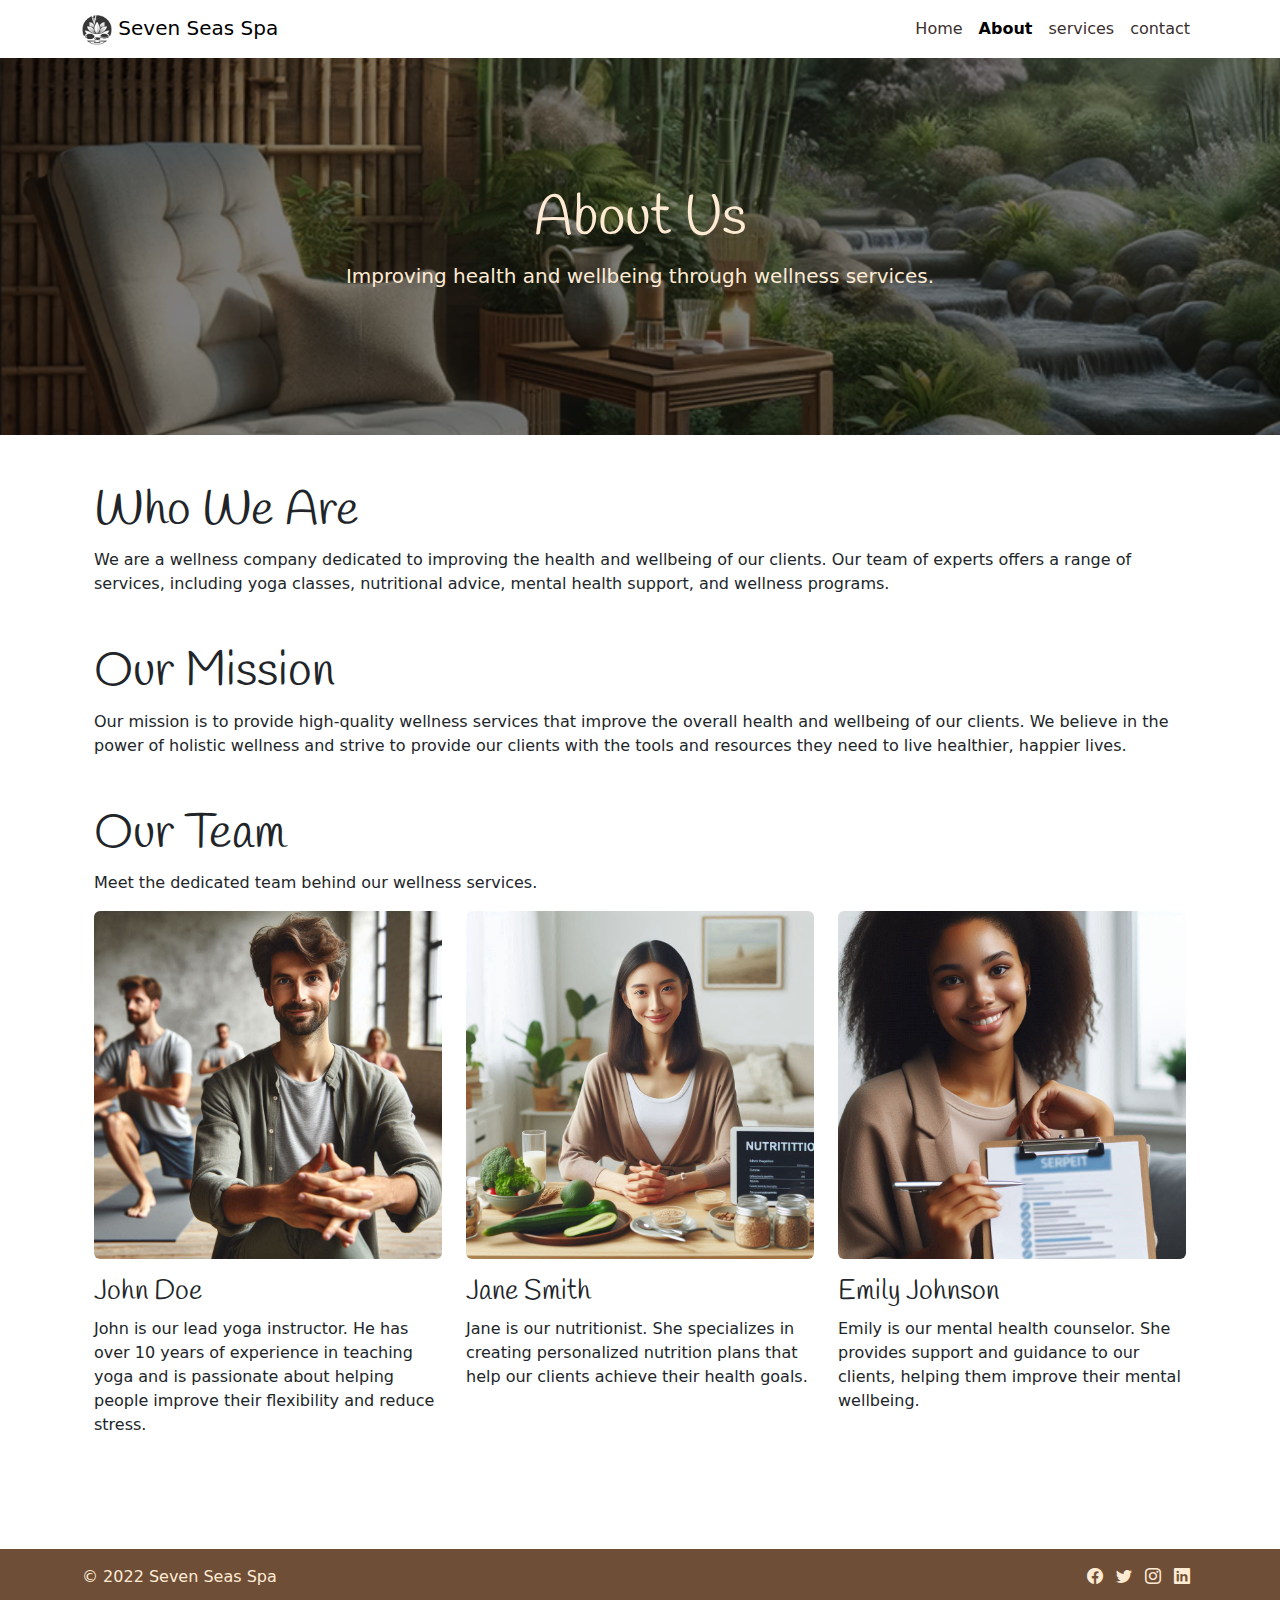
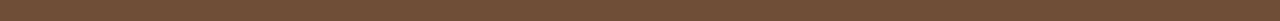
<file: about.html>
<!DOCTYPE html>
<html lang="en">

<head>
    <meta charset="UTF-8">
    <meta name="viewport" content="width=device-width, initial-scale=1.0">
    <link href="https://cdn.jsdelivr.net/npm/bootstrap@5.3.3/dist/css/bootstrap.min.css" rel="stylesheet"
        integrity="sha384-QWTKZyjpPEjISv5WaRU9OFeRpok6YctnYmDr5pNlyT2bRjXh0JMhjY6hW+ALEwIH" crossorigin="anonymous">
    <link rel="stylesheet" href="https://cdn.jsdelivr.net/npm/bootstrap-icons@1.11.3/font/bootstrap-icons.min.css">
    <link href="https://fonts.googleapis.com/css2?family=Handlee&display=swap" rel="stylesheet">
    <title>Seven Seas Spa</title>
    <style>
        /* Apply the Handlee font to all headings */
        h1, h2, h3, h4, h5, h6 {
            font-family: 'Handlee', cursive;
        }
    
        .navbar-custom {
            color: #3B2F2F;
        }
    
        .navbar-custom .nav-link {
            color: #3B2F2F;
        }
    
        .navbar-custom .nav-link.active {
            font-weight: bold;
        }
    
        /* Make the navbar sticky */
        .navbar {
            position: sticky;
            top: 0;
            z-index: 1000;
        }
    
        /* Style the hero section */
        .hero {
            background: linear-gradient(rgba(0, 0, 0, 0.5), rgba(0, 0, 0, 0.5)), url('assets/images/hero.png');
            background-size: cover;
            background-repeat: no-repeat;
            background-attachment: fixed;
            color: #FFEBD4;
            padding: 8rem 0;
        }
    
        body {
            display: flex;
            flex-direction: column;
            min-height: 100vh;
        }

        /* 
        This CSS rule adds padding to the left and right of the body and main elements. 
        This ensures that the content is not right up against the viewport on small screens.
        */
        main {
            margin: 2rem 0;
        }
    
        /* Style the footer */
        .footer {
            margin-top: auto;
            background-color: #6F4E37;
            color: #FFEBD4;
        }
    
        .footer i.bi {
            color: #FFEBD4;
        }
       
        /* Highlight the active nav link */
        .nav-item.active .nav-link {
            color: #000000;
            /* Change to the color you want */
            font-weight: bolder;
            /* Makes the text bold */
        }
    
        /* Style the service cards */
        .card {
            border: none;
        }
    
        .card-img-top {
            height: 200px;
            object-fit: cover;
        }
    
        /* Set the size of the testimonial images */
        .testimonial-image {
            width: 100px;
            height: 100px;
        }
    
        /* Applies rounded corners to images with the 'rounded-image' class. Adjust the border-radius value to control the roundness. */
        .rounded-image {
            border-radius: 15px;
            /* Adjust the px value as needed */
        }
    </style>
</head>

<body>
    <nav class="navbar navbar-expand-lg navbar-light bg-white navbar-custom">
        <div class="container">
            <a class="navbar-brand" href="#">
                <img src="assets/images/logo.png" alt="Logo" width="30" height="30">
                Seven Seas Spa
            </a>
            <button class="navbar-toggler" type="button" data-bs-toggle="collapse" data-bs-target="#navbarNav"
                aria-controls="navbarNav" aria-expanded="false" aria-label="Toggle navigation">
                <span class="navbar-toggler-icon"></span>
            </button>
            <div class="collapse navbar-collapse" id="navbarNav">
                <ul class="navbar-nav ms-auto">
                    <li class="nav-item">
                        <a class="nav-link" aria-current="page" href="index.html">Home</a>
                    </li>
                    <li class="nav-item">
                        <a class="nav-link active" href="about.html">About</a>
                    </li>
                    <li class="nav-item">
                        <a class="nav-link" href="services.html">services</a>
                    </li>
                    <li class="nav-item">
                        <a class="nav-link" href="contact.html">contact</a>
                    </li>
                </ul>
            </div>
        </div>
    </nav>

    <!-- Hero Section -->
    <header class="hero text-center" id="mainContent">
        <div class="container">
            <h1 class="display-4">About Us</h1>
            <p class="lead">Improving health and wellbeing through wellness services.</p>
        </div>
    </header>

    <!-- Main Section -->
    <main class="container my-5">
        <div class="container">
            <h2 class="display-5">Who We Are</h2>
            <p>We are a wellness company dedicated to improving the health and wellbeing of our clients. Our team of
                experts offers a range of services, including yoga classes, nutritional advice, mental health support,
                and wellness programs.</p>

            <!-- About Us Section -->
            <section class="my-5">
                <h2 class="display-5">Our Mission</h2>
                <p>Our mission is to provide high-quality wellness services that improve the overall health and
                    wellbeing of our clients. We believe in the power of holistic wellness and strive to provide our
                    clients with the tools and resources they need to live healthier, happier lives.</p>
            </section>

            <!-- Our Team Section -->
            <section class="my-5">
                <h2 class="display-5">Our Team</h2>
                <p>Meet the dedicated team behind our wellness services.</p>

                <div class="row">
                    <div class="col-md-4">
                        <img src="./assets/images/john_doe.png" alt="John Doe" class="img-fluid rounded mb-3">
                        <h3>John Doe</h3>
                        <p>John is our lead yoga instructor. He has over 10 years of experience in teaching yoga and is
                            passionate about helping people improve their flexibility and reduce stress.</p>
                    </div>
                    <div class="col-md-4">
                        <img src="./assets/images/jane_smith.png" alt="Jane Smith" class="img-fluid rounded mb-3">
                        <h3>Jane Smith</h3>
                        <p>Jane is our nutritionist. She specializes in creating personalized nutrition plans that help
                            our clients achieve their health goals.</p>
                    </div>
                    <div class="col-md-4">
                        <img src="./assets/images/emily_johnson.png" alt="Emily Johnson" class="img-fluid rounded mb-3">
                        <h3>Emily Johnson</h3>
                        <p>Emily is our mental health counselor. She provides support and guidance to our clients,
                            helping them improve their mental wellbeing.</p>
                    </div>
                </div>
            </section>
        </div>
    </main>

    <!-- Footer -->
    <footer class="footer text-center text-lg-start py-3 mt-auto">
        <div class="container">
            <div class="row">
                <div class="col-md-6 text-md-start mb-3 mb-md-0">
                    <p>© 2022 Seven Seas Spa</p>
                </div>
                <div class="col-md-6 text-md-end">
                    <a href="https://www.facebook.com/Code.InstituteIRL/" target="_blank" rel="noopener noreferrer"
                        aria-label="Visit our Facebook page" class="me-2"><i class="bi bi-facebook"></i></a>
                    <a href="https://x.com/codeinstitute" target="_blank" rel="noopener noreferrer"
                        aria-label="Follow us on Twitter" class="me-2"><i class="bi bi-twitter"></i></a>
                    <a href="https://www.instagram.com/codeinstitute/" target="_blank" rel="noopener noreferrer"
                        aria-label="Follow us on Instagram" class="me-2"><i class="bi bi-instagram"></i></a>
                    <a href="https://www.linkedin.com/school/code-institute/" target="_blank" rel="noopener noreferrer"
                        aria-label="Connect with us on LinkedIn" class="me-2"><i class="bi bi-linkedin"></i></a>
                </div>
            </div>
        </div>
    </footer>

    <script src="https://cdn.jsdelivr.net/npm/bootstrap@5.3.3/dist/js/bootstrap.bundle.min.js"
        integrity="sha384-YvpcrYf0tY3lHB60NNkmXc5s9fDVZLESaAA55NDzOxhy9GkcIdslK1eN7N6jIeHz"
        crossorigin="anonymous"></script>
</body>

</html>
</file>
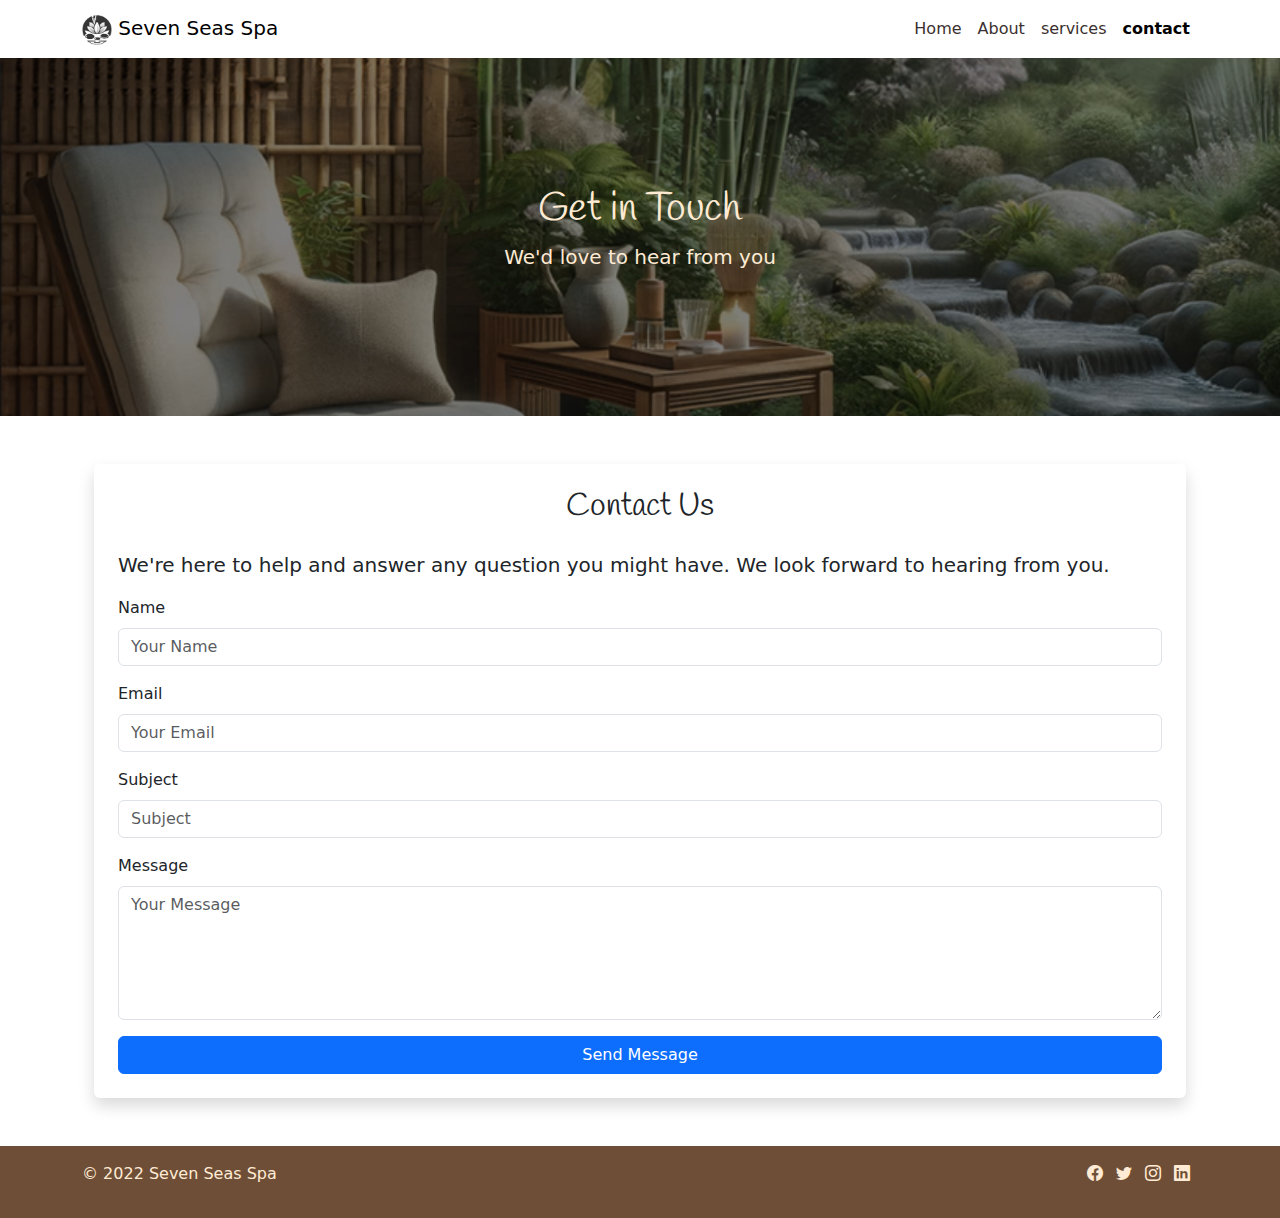
<file: contact.html>
<!DOCTYPE html>
<html lang="en">

<head>
    <meta charset="UTF-8">
    <meta name="viewport" content="width=device-width, initial-scale=1.0">
    <link href="https://cdn.jsdelivr.net/npm/bootstrap@5.3.3/dist/css/bootstrap.min.css" rel="stylesheet"
        integrity="sha384-QWTKZyjpPEjISv5WaRU9OFeRpok6YctnYmDr5pNlyT2bRjXh0JMhjY6hW+ALEwIH" crossorigin="anonymous">
    <link rel="stylesheet" href="https://cdn.jsdelivr.net/npm/bootstrap-icons@1.11.3/font/bootstrap-icons.min.css">
    <link href="https://fonts.googleapis.com/css2?family=Handlee&display=swap" rel="stylesheet">
    <title>Seven Seas Spa</title>
    <style>
        /* Apply the Handlee font to all headings */
        h1, h2, h3, h4, h5, h6 {
            font-family: 'Handlee', cursive;
        }
    
        .navbar-custom {
            color: #3B2F2F;
        }
    
        .navbar-custom .nav-link {
            color: #3B2F2F;
        }
    
        .navbar-custom .nav-link.active {
            font-weight: bold;
        }
    
        /* Make the navbar sticky */
        .navbar {
            position: sticky;
            top: 0;
            z-index: 1000;
        }
    
        /* Style the hero section */
        .hero {
            background: linear-gradient(rgba(0, 0, 0, 0.5), rgba(0, 0, 0, 0.5)), url('assets/images/hero.png');
            background-size: cover;
            background-repeat: no-repeat;
            background-attachment: fixed;
            color: #FFEBD4;
            padding: 8rem 0;
        }
    
        body {
            display: flex;
            flex-direction: column;
            min-height: 100vh;
        }

        /* 
        This CSS rule adds padding to the left and right of the body and main elements. 
        This ensures that the content is not right up against the viewport on small screens.
        */
        main {
            margin: 2rem 0;
        }
    
        /* Style the footer */
        .footer {
            margin-top: auto;
            background-color: #6F4E37;
            color: #FFEBD4;
        }
    
        .footer i.bi {
            color: #FFEBD4;
        }
       
        /* Highlight the active nav link */
        .nav-item.active .nav-link {
            color: #000000;
            /* Change to the color you want */
            font-weight: bolder;
            /* Makes the text bold */
        }
    
        /* Style the service cards */
        .card {
            border: none;
        }
    
        .card-img-top {
            height: 200px;
            object-fit: cover;
        }
    
        /* Set the size of the testimonial images */
        .testimonial-image {
            width: 100px;
            height: 100px;
        }
    
        /* Applies rounded corners to images with the 'rounded-image' class. Adjust the border-radius value to control the roundness. */
        .rounded-image {
            border-radius: 15px;
            /* Adjust the px value as needed */
        }
    </style>
</head>

<body>
    <nav class="navbar navbar-expand-lg navbar-light bg-white navbar-custom">
        <div class="container">
            <a class="navbar-brand" href="#">
                <img src="assets/images/logo.png" alt="Logo" width="30" height="30">
                Seven Seas Spa
            </a>
            <button class="navbar-toggler" type="button" data-bs-toggle="collapse" data-bs-target="#navbarNav"
                aria-controls="navbarNav" aria-expanded="false" aria-label="Toggle navigation">
                <span class="navbar-toggler-icon"></span>
            </button>
            <div class="collapse navbar-collapse" id="navbarNav">
                <ul class="navbar-nav ms-auto">
                    <li class="nav-item">
                        <a class="nav-link" aria-current="page" href="index.html">Home</a>
                    </li>
                    <li class="nav-item">
                        <a class="nav-link" href="about.html">About</a>
                    </li>
                    <li class="nav-item">
                        <a class="nav-link" href="services.html">services</a>
                    </li>
                    <li class="nav-item">
                        <a class="nav-link active" href="contact.html">contact</a>
                    </li>
                </ul>
            </div>
        </div>
    </nav>

    <!-- Hero Section -->
    <header class="hero text-center" id="mainContent">
        <div class="container">
            <h1>Get in Touch</h1>
            <p class="lead">We'd love to hear from you</p>
        </div>
    </header>

     <!-- Main Section -->
     <main class="container my-5">
        <div class="container">
            <div class="card shadow p-4">
                <h2 class="card-title text-center mb-4">Contact Us</h2>
                <p class="lead">We're here to help and answer any question you might have. We look forward to hearing
                    from you.</p>
                <form action="thankyou.html" method="GET">
                    <div class="mb-3">
                        <label for="name" class="form-label">Name</label>
                        <input type="text" class="form-control" id="name" placeholder="Your Name" required>
                    </div>
                    <div class="mb-3">
                        <label for="email" class="form-label">Email</label>
                        <input type="email" class="form-control" id="email" placeholder="Your Email" required>
                    </div>
                    <div class="mb-3">
                        <label for="subject" class="form-label">Subject</label>
                        <input type="text" class="form-control" id="subject" placeholder="Subject" required>
                    </div>
                    <div class="mb-3">
                        <label for="message" class="form-label">Message</label>
                        <textarea class="form-control" id="message" rows="5" placeholder="Your Message"
                            required></textarea>
                    </div>
                    <div class="d-grid">
                        <button type="submit" class="btn btn-primary">Send Message</button>
                    </div>
                </form>
            </div>
        </div>
    </main>

   

    <!-- Footer -->
    <footer class="footer text-center text-lg-start py-3 mt-auto">
        <div class="container">
            <div class="row">
                <div class="col-md-6 text-md-start mb-3 mb-md-0">
                    <p>© 2022 Seven Seas Spa</p>
                </div>
                <div class="col-md-6 text-md-end">
                    <a href="https://www.facebook.com/Code.InstituteIRL/" target="_blank" rel="noopener noreferrer"
                        aria-label="Visit our Facebook page" class="me-2"><i class="bi bi-facebook"></i></a>
                    <a href="https://x.com/codeinstitute" target="_blank" rel="noopener noreferrer"
                        aria-label="Follow us on Twitter" class="me-2"><i class="bi bi-twitter"></i></a>
                    <a href="https://www.instagram.com/codeinstitute/" target="_blank" rel="noopener noreferrer"
                        aria-label="Follow us on Instagram" class="me-2"><i class="bi bi-instagram"></i></a>
                    <a href="https://www.linkedin.com/school/code-institute/" target="_blank" rel="noopener noreferrer"
                        aria-label="Connect with us on LinkedIn" class="me-2"><i class="bi bi-linkedin"></i></a>
                </div>
            </div>
        </div>
    </footer>

<script src="https://cdn.jsdelivr.net/npm/bootstrap@5.3.3/dist/js/bootstrap.bundle.min.js"
    integrity="sha384-YvpcrYf0tY3lHB60NNkmXc5s9fDVZLESaAA55NDzOxhy9GkcIdslK1eN7N6jIeHz"
    crossorigin="anonymous"></script>
</body>

</html>
</file>
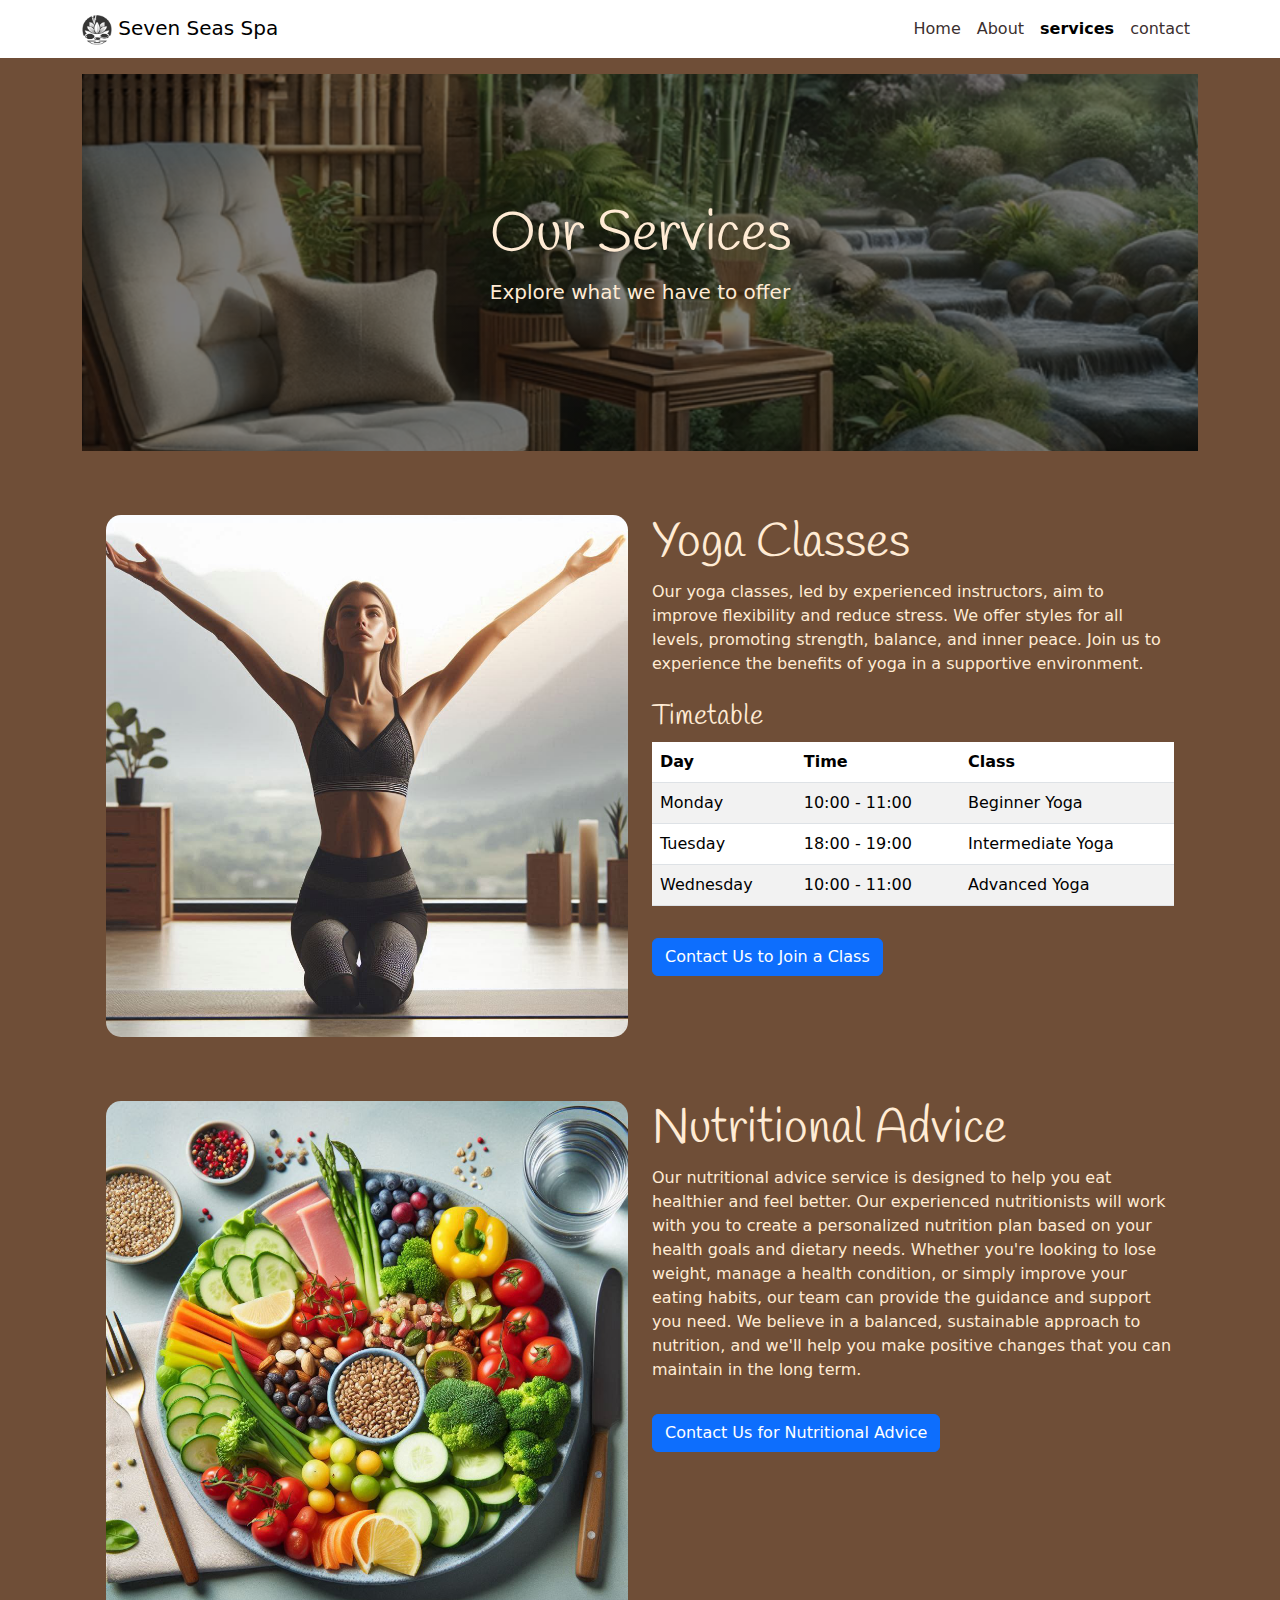
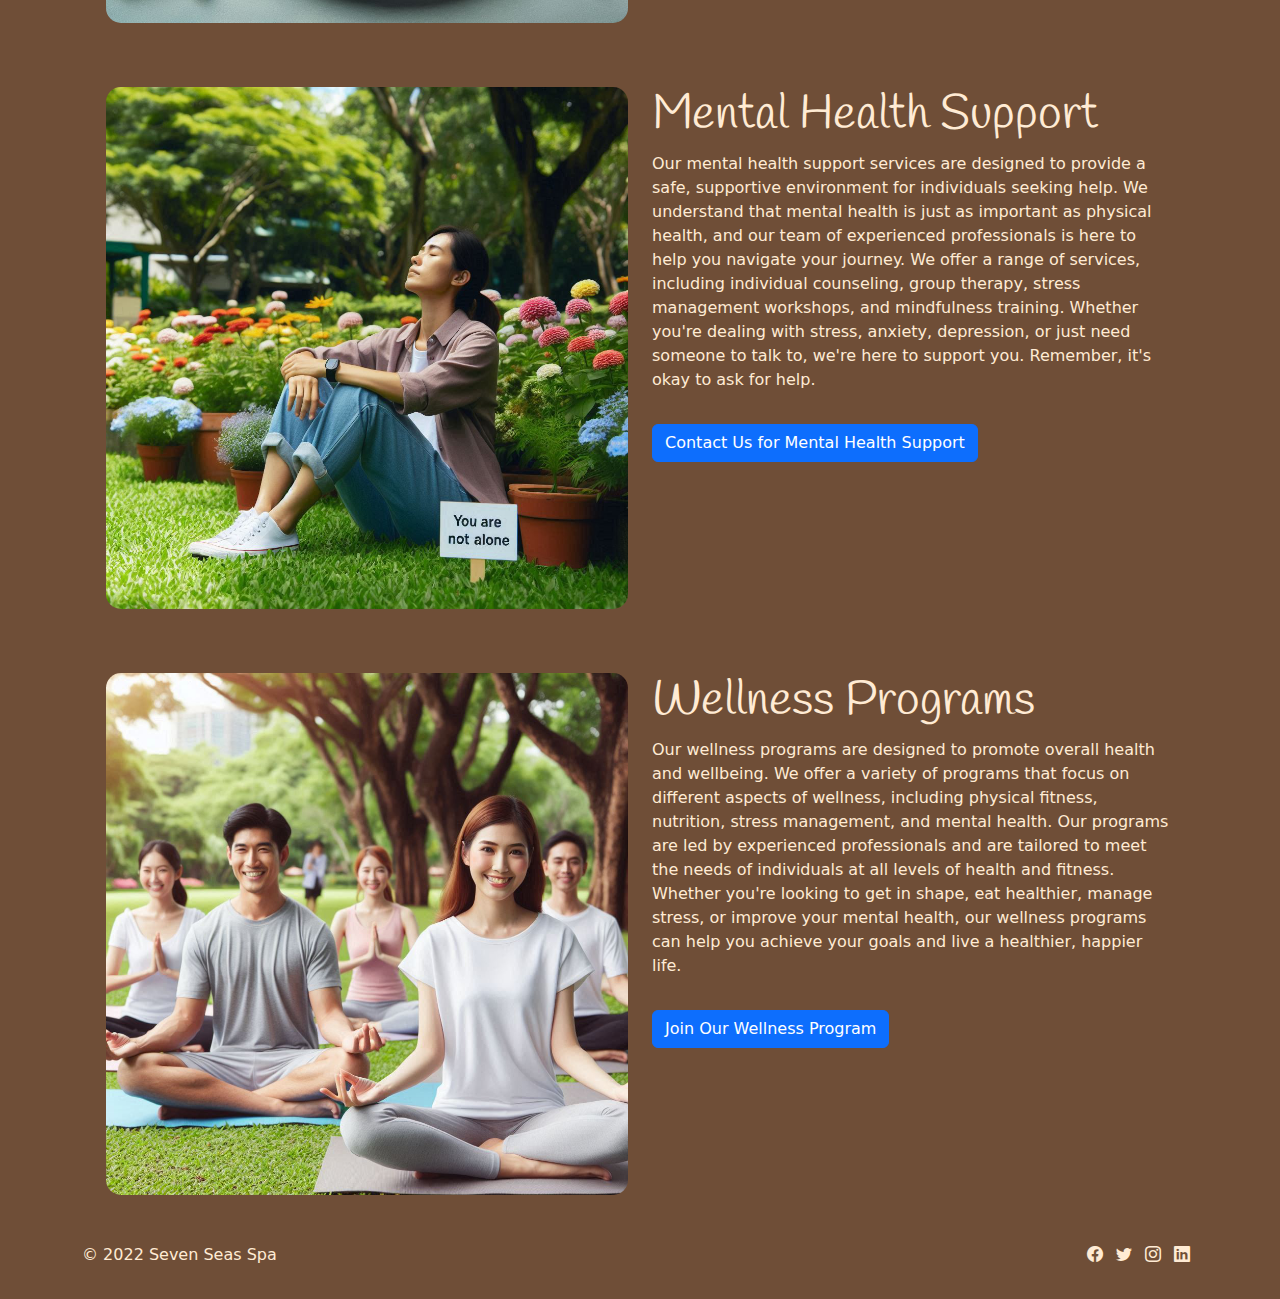
<file: services.html>
<!DOCTYPE html>
<html lang="en">
    <head>
        <meta charset="UTF-8">
        <meta name="viewport" content="width=device-width, initial-scale=1.0">
        <link href="https://cdn.jsdelivr.net/npm/bootstrap@5.3.3/dist/css/bootstrap.min.css" rel="stylesheet"
            integrity="sha384-QWTKZyjpPEjISv5WaRU9OFeRpok6YctnYmDr5pNlyT2bRjXh0JMhjY6hW+ALEwIH" crossorigin="anonymous">
        <link rel="stylesheet" href="https://cdn.jsdelivr.net/npm/bootstrap-icons@1.11.3/font/bootstrap-icons.min.css">
        <link href="https://fonts.googleapis.com/css2?family=Handlee&display=swap" rel="stylesheet">
        <title>Seven Seas Spa</title>
        <style>
            /* Apply the Handlee font to all headings */
            h1, h2, h3, h4, h5, h6 {
                font-family: 'Handlee', cursive;
            }
        
            .navbar-custom {
                color: #3B2F2F;
            }
        
            .navbar-custom .nav-link {
                color: #3B2F2F;
            }
        
            .navbar-custom .nav-link.active {
                font-weight: bold;
            }
        
            /* Make the navbar sticky */
            .navbar {
                position: sticky;
                top: 0;
                z-index: 1000;
            }
        
            /* Style the hero section */
            .hero {
                background: linear-gradient(rgba(0, 0, 0, 0.5), rgba(0, 0, 0, 0.5)), url('assets/images/hero.png');
                background-size: cover;
                background-repeat: no-repeat;
                background-attachment: fixed;
                color: #FFEBD4;
                padding: 8rem 0;
            }
        
            body {
                display: flex;
                flex-direction: column;
                min-height: 100vh;
            }
    
            /* 
            This CSS rule adds padding to the left and right of the body and main elements. 
            This ensures that the content is not right up against the viewport on small screens.
            */
            main {
                margin: 2rem 0;
            }
        
            /* Style the footer */
            .footer {
                margin-top: auto;
                background-color: #6F4E37;
                color: #FFEBD4;
            }
        
            .footer i.bi {
                color: #FFEBD4;
            }
           
            /* Highlight the active nav link */
            .nav-item.active .nav-link {
                color: #000000;
                /* Change to the color you want */
                font-weight: bolder;
                /* Makes the text bold */
            }
        
            /* Style the service cards */
            .card {
                border: none;
            }
        
            .card-img-top {
                height: 200px;
                object-fit: cover;
            }
        
            /* Set the size of the testimonial images */
            .testimonial-image {
                width: 100px;
                height: 100px;
            }
        
            /* Applies rounded corners to images with the 'rounded-image' class. Adjust the border-radius value to control the roundness. */
            .rounded-image {
                border-radius: 15px;
                /* Adjust the px value as needed */
            }
        </style>
    </head>
    

<body>
    <nav class="navbar navbar-expand-lg navbar-light bg-white navbar-custom">
        <div class="container">
            <a class="navbar-brand" href="#">
                <img src="assets/images/logo.png" alt="Logo" width="30" height="30">
                Seven Seas Spa
            </a>
            <button class="navbar-toggler" type="button" data-bs-toggle="collapse" data-bs-target="#navbarNav"
                aria-controls="navbarNav" aria-expanded="false" aria-label="Toggle navigation">
                <span class="navbar-toggler-icon"></span>
            </button>
            <div class="collapse navbar-collapse" id="navbarNav">
                <ul class="navbar-nav ms-auto">
                    <li class="nav-item">
                        <a class="nav-link" aria-current="page" href="index.html">Home</a>
                    </li>
                    <li class="nav-item">
                        <a class="nav-link" href="about.html">About</a>
                    </li>
                    <li class="nav-item">
                        <a class="nav-link active" href="services.html">services</a>
                    </li>
                    <li class="nav-item">
                        <a class="nav-link" href="contact.html">contact</a>
                    </li>
                </ul>
            </div>
        </div>
    </nav>

    

    <!-- Footer -->
    <footer class="footer text-center text-lg-start py-3 mt-auto">
        <div class="container"> <!-- Hero Section -->
            <header class="hero text-center" id="mainContent">
                <div class="container">
                    <h1 class="display-4">Our Services</h1>
                    <p class="lead">Explore what we have to offer</p>
                </div>
            </header>
        
            <!-- Main Section -->
            <main class="container my-5">
                <div class="container">
                    <!-- Yoga Classes -->
                    <section class="my-5 row gy-3">
                        <div class="col-lg-6 ">
                            <img src="./assets/images/yoga.png" alt="Yoga" class="img-fluid rounded-image">
                        </div>
                        <div class="col-lg-6">
                            <h2 class="display-5">Yoga Classes</h2>
                            <p>Our yoga classes, led by experienced instructors, aim to improve flexibility and reduce stress.
                                We offer styles for all levels, promoting strength, balance, and inner peace. Join us to
                                experience the benefits of yoga in a supportive environment.</p>
                            <h3 class="mt-4">Timetable</h3>
                            <table class="table table-striped">
                                <thead>
                                    <tr>
                                        <th>Day</th>
                                        <th>Time</th>
                                        <th>Class</th>
                                    </tr>
                                </thead>
                                <tbody>
                                    <tr>
                                        <td>Monday</td>
                                        <td>10:00 - 11:00</td>
                                        <td>Beginner Yoga</td>
                                    </tr>
                                    <tr>
                                        <td>Tuesday</td>
                                        <td>18:00 - 19:00</td>
                                        <td>Intermediate Yoga</td>
                                    </tr>
                                    <tr>
                                        <td>Wednesday</td>
                                        <td>10:00 - 11:00</td>
                                        <td>Advanced Yoga</td>
                                    </tr>
                                    <!-- Add more rows as needed -->
                                </tbody>
                            </table>
                            <a href="contact.html" class="btn btn-primary mt-3">Contact Us to Join a Class</a>
                        </div>
                    </section>
        
                    <!-- Nutritional Advice -->
                    <section class="my-5 row gy-3">
                        <div class="col-lg-6">
                            <img src="./assets/images/nutrition.png" alt="Nutrition" class="img-fluid rounded-image">
                        </div>
                        <div class="col-lg-6">
                            <h2 class="display-5">Nutritional Advice</h2>
                            <p>Our nutritional advice service is designed to help you eat healthier and feel better. Our
                                experienced nutritionists will work with you to create a personalized nutrition plan based on
                                your health goals and dietary needs. Whether you're looking to lose weight, manage a health
                                condition, or simply improve your eating habits, our team can provide the guidance and support
                                you need. We believe in a balanced, sustainable approach to nutrition, and we'll help you make
                                positive changes that you can maintain in the long term.</p>
                            <a href="contact.html" class="btn btn-primary mt-3">Contact Us for Nutritional Advice</a>
                        </div>
                    </section>
        
                    <!-- Mental Health Support -->
                    <section class="my-5 row gy-3">
                        <div class="col-lg-6">
                            <img src="./assets/images/mental_health.png" alt="Mental Health" class="img-fluid rounded-image">
                        </div>
                        <div class="col-lg-6">
                            <h2 class="display-5">Mental Health Support</h2>
                            <p>Our mental health support services are designed to provide a safe, supportive environment for
                                individuals seeking help. We understand that mental health is just as important as physical
                                health, and our team of experienced professionals is here to help you navigate your journey. We
                                offer a range of services, including individual counseling, group therapy, stress management
                                workshops, and mindfulness training. Whether you're dealing with stress, anxiety, depression, or
                                just need someone to talk to, we're here to support you. Remember, it's okay to ask for help.
                            </p>
                            <a href="contact.html" class="btn btn-primary mt-3">Contact Us for Mental Health Support</a>
                        </div>
                    </section>
        
                    <!-- Wellness Programs -->
                    <section class="my-5 row gy-3">
                        <div class="col-lg-6">
                            <img src="./assets/images/wellness.png" alt="Wellness" class="img-fluid rounded-image">
                        </div>
                        <div class="col-lg-6">
                            <h2 class="display-5">Wellness Programs</h2>
                            <p>Our wellness programs are designed to promote overall health and wellbeing. We offer a variety of
                                programs that focus on different aspects of wellness, including physical fitness, nutrition,
                                stress management, and mental health. Our programs are led by experienced professionals and are
                                tailored to meet the needs of individuals at all levels of health and fitness. Whether you're
                                looking to get in shape, eat healthier, manage stress, or improve your mental health, our
                                wellness programs can help you achieve your goals and live a healthier, happier life.</p>
                            <a href="contact.html" class="btn btn-primary mt-3">Join Our Wellness Program</a>
                        </div>
                    </section>
                </div>
            </main>
        
            <div class="row">
                <div class="col-md-6 text-md-start mb-3 mb-md-0">
                    <p>© 2022 Seven Seas Spa</p>
                </div>
                <div class="col-md-6 text-md-end">
                    <a href="https://www.facebook.com/Code.InstituteIRL/" target="_blank" rel="noopener noreferrer"
                        aria-label="Visit our Facebook page" class="me-2"><i class="bi bi-facebook"></i></a>
                    <a href="https://x.com/codeinstitute" target="_blank" rel="noopener noreferrer"
                        aria-label="Follow us on Twitter" class="me-2"><i class="bi bi-twitter"></i></a>
                    <a href="https://www.instagram.com/codeinstitute/" target="_blank" rel="noopener noreferrer"
                        aria-label="Follow us on Instagram" class="me-2"><i class="bi bi-instagram"></i></a>
                    <a href="https://www.linkedin.com/school/code-institute/" target="_blank" rel="noopener noreferrer"
                        aria-label="Connect with us on LinkedIn" class="me-2"><i class="bi bi-linkedin"></i></a>
                </div>
            </div>
        </div>
    </footer>

<script src="https://cdn.jsdelivr.net/npm/bootstrap@5.3.3/dist/js/bootstrap.bundle.min.js"
    integrity="sha384-YvpcrYf0tY3lHB60NNkmXc5s9fDVZLESaAA55NDzOxhy9GkcIdslK1eN7N6jIeHz"
    crossorigin="anonymous"></script>
</body>

</html>
</file>
